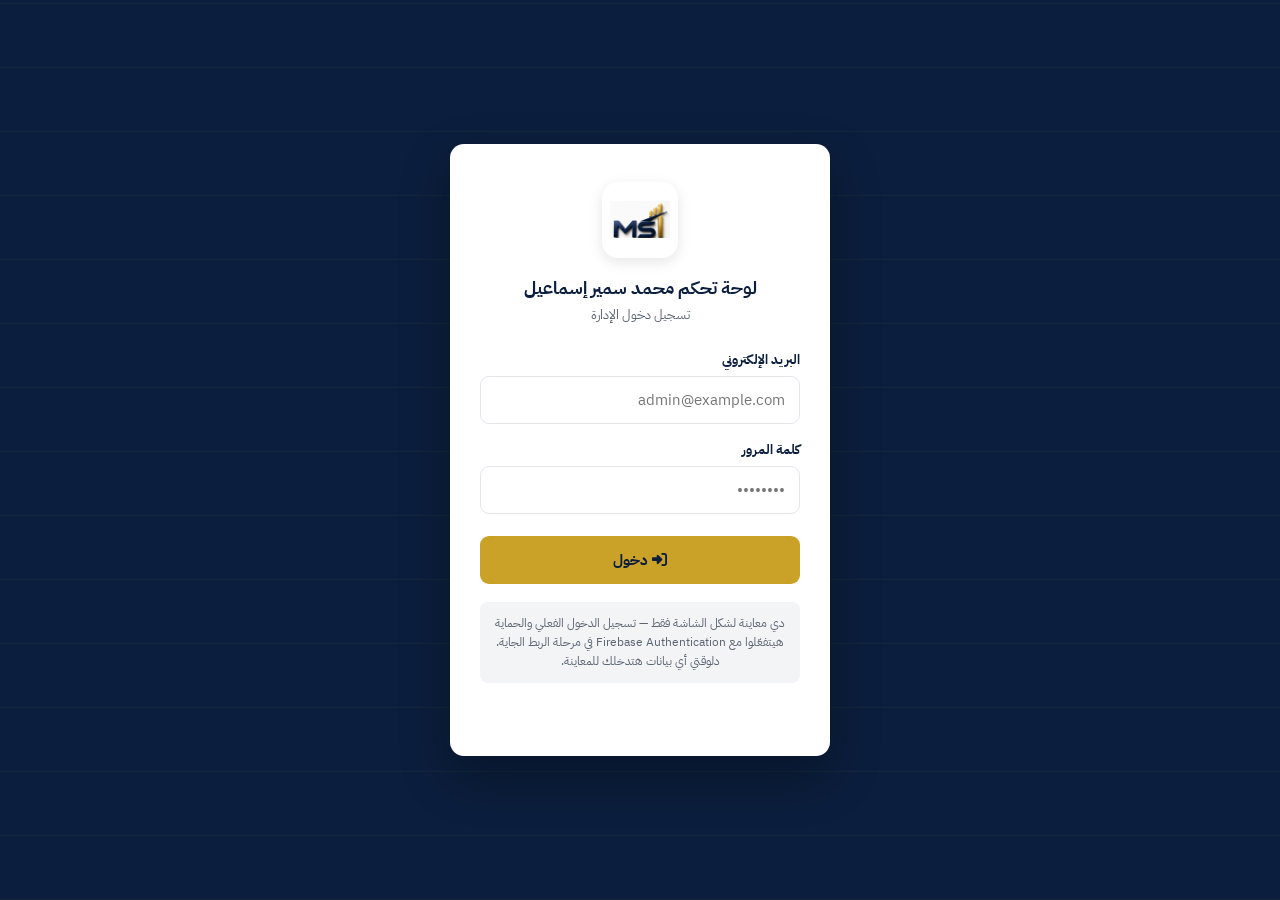
<file: admin.html>
<!DOCTYPE html>
<html lang="ar" dir="rtl">
<head>
<meta charset="UTF-8">
<meta name="viewport" content="width=device-width, initial-scale=1.0">
<title>لوحة التحكم | محمد سمير إسماعيل</title>
<meta name="robots" content="noindex, nofollow">
<link href="https://fonts.googleapis.com/css2?family=IBM+Plex+Sans+Arabic:wght@300;400;500;600;700&display=swap" rel="stylesheet">
<link rel="stylesheet" href="https://cdnjs.cloudflare.com/ajax/libs/font-awesome/6.5.1/css/all.min.css">
<style>
  :root{
    --navy:#0B1E3D; --navy-2:#122A52; --gold:#C9A227; --gold-light:#E4C766;
    --white:#FFFFFF; --gray-bg:#F3F4F6; --gray-line:#E3E5EA; --text-muted:#5B6472;
    --radius:14px; --shadow:0 10px 30px rgba(11,30,61,0.08); --sidebar-w:260px;
  }
  *{box-sizing:border-box;margin:0;padding:0;}
  body{font-family:'IBM Plex Sans Arabic',sans-serif;background:var(--gray-bg);color:var(--navy);}
  a{text-decoration:none;color:inherit;} ul{list-style:none;} button{font-family:inherit;cursor:pointer;border:none;}

  /* ===== LOGIN SCREEN ===== */
  #loginScreen{
    position:fixed;inset:0;background:var(--navy);display:flex;align-items:center;justify-content:center;
    z-index:2000;padding:20px;
  }
  #loginScreen::before{
    content:"";position:absolute;inset:0;
    background-image:repeating-linear-gradient(0deg, rgba(201,162,39,.06) 0px, rgba(201,162,39,.06) 1px, transparent 1px, transparent 64px);
  }
  .login-box{
    position:relative;z-index:2;background:var(--white);width:100%;max-width:380px;border-radius:var(--radius);
    padding:38px 30px;box-shadow:0 20px 50px rgba(0,0,0,.3);
  }
  .login-box .logo-badge{
    width:56px;height:56px;border-radius:50%;margin:0 auto 16px;
    background:linear-gradient(145deg,var(--gold-light),var(--gold));
    display:flex;align-items:center;justify-content:center;font-weight:900;color:var(--navy);font-size:24px;
  }
  .logo-mark-lg{
    width:76px;height:76px;border-radius:16px;margin:0 auto 16px;background:#fff;
    display:flex;align-items:center;justify-content:center;box-shadow:0 4px 14px rgba(0,0,0,.1);padding:8px;
  }
  .logo-mark-lg img{width:100%;height:100%;object-fit:contain;}
  .logo-mark-sm{
    width:40px;height:40px;border-radius:10px;background:#fff;flex-shrink:0;
    display:flex;align-items:center;justify-content:center;padding:4px;
  }
  .logo-mark-sm img{width:100%;height:100%;object-fit:contain;}
  .login-box h1{font-size:18px;text-align:center;margin-bottom:4px;}
  .login-box p.sub{text-align:center;color:var(--text-muted);font-size:13px;margin-bottom:26px;}
  .field{margin-bottom:16px;}
  .field label{display:block;font-size:13px;font-weight:700;margin-bottom:7px;}
  .field input{
    width:100%;padding:12px 14px;border-radius:9px;border:1px solid var(--gray-line);font-size:14.5px;font-family:inherit;
  }
  .login-btn{
    width:100%;padding:13px;border-radius:9px;background:var(--gold);color:var(--navy);font-weight:800;font-size:15px;margin-top:6px;
  }
  .login-btn:hover{background:var(--gold-light);}
  .login-note{
    margin-top:18px;font-size:12px;color:var(--text-muted);background:var(--gray-bg);
    padding:12px;border-radius:8px;text-align:center;line-height:1.6;
  }

  /* ===== ADMIN SHELL ===== */
  #adminShell{display:none;position:fixed;inset:0;z-index:1900;overflow-y:auto;background:var(--gray-bg);}
  #adminShell.active{display:flex;}
  .sidebar{
    width:var(--sidebar-w);background:var(--navy);color:#fff;flex-shrink:0;
    display:flex;flex-direction:column;position:sticky;top:0;height:100vh;overflow-y:auto;
  }
  .sidebar-brand{padding:22px 20px;display:flex;align-items:center;gap:12px;border-bottom:1px solid rgba(255,255,255,.08);}
  .sidebar-brand .logo-badge{
    width:38px;height:38px;border-radius:50%;background:linear-gradient(145deg,var(--gold-light),var(--gold));
    display:flex;align-items:center;justify-content:center;font-weight:900;color:var(--navy);font-size:16px;flex-shrink:0;
  }
  .sidebar-brand strong{font-size:13.5px;display:block;}
  .sidebar-brand span{font-size:11px;color:rgba(255,255,255,.5);}
  .side-group{padding:16px 12px 4px;font-size:11px;color:rgba(255,255,255,.4);font-weight:700;letter-spacing:.4px;}
  .side-link{
    display:flex;align-items:center;gap:12px;padding:12px 18px;margin:2px 10px;border-radius:9px;
    font-size:14px;color:rgba(255,255,255,.75);transition:.2s;
  }
  .side-link i{width:18px;text-align:center;color:rgba(255,255,255,.5);}
  .side-link:hover{background:rgba(255,255,255,.06);color:#fff;}
  .side-link.active{background:rgba(201,162,39,.15);color:var(--gold-light);}
  .side-link.active i{color:var(--gold-light);}

  .main-area{flex:1;min-width:0;}
  .topbar{
    background:#fff;border-bottom:1px solid var(--gray-line);padding:16px 28px;
    display:flex;align-items:center;justify-content:space-between;position:sticky;top:0;z-index:10;
  }
  .topbar h2{font-size:17px;}
  .topbar-actions{display:flex;align-items:center;gap:14px;}
  .admin-chip{display:flex;align-items:center;gap:10px;font-size:13.5px;font-weight:700;}
  .admin-chip .dot{width:34px;height:34px;border-radius:50%;background:var(--navy);color:#fff;display:flex;align-items:center;justify-content:center;font-weight:800;}
  .logout-btn{background:var(--gray-bg);padding:9px 16px;border-radius:8px;font-size:13px;font-weight:700;color:var(--navy);}
  .logout-btn:hover{background:var(--gray-line);}

  .panel{display:none;padding:28px;}
  .panel.active{display:block;}

  .stats-grid{display:grid;grid-template-columns:repeat(5,1fr);gap:18px;margin-bottom:28px;}
  .stat-card{background:#fff;border-radius:var(--radius);padding:22px;border:1px solid var(--gray-line);}
  .stat-card i{color:var(--gold);font-size:20px;margin-bottom:12px;}
  .stat-card strong{display:block;font-size:26px;font-weight:800;}
  .stat-card span{font-size:12.5px;color:var(--text-muted);}

  .card{background:#fff;border-radius:var(--radius);border:1px solid var(--gray-line);padding:24px;margin-bottom:20px;}
  .card h3{font-size:15.5px;margin-bottom:16px;}

  .quick-grid{display:grid;grid-template-columns:repeat(6,1fr);gap:14px;}
  .quick-item{
    background:var(--gray-bg);border:1px solid var(--gray-line);border-radius:12px;
    padding:20px 10px;text-align:center;cursor:pointer;transition:.2s;
  }
  .quick-item:hover{background:rgba(201,162,39,.1);border-color:var(--gold);transform:translateY(-3px);}
  .quick-item i{font-size:22px;color:var(--gold);display:block;margin-bottom:10px;}
  .quick-item span{font-size:12px;font-weight:700;color:var(--navy);}
  @media(max-width:980px){.quick-grid{grid-template-columns:repeat(3,1fr);}}
  @media(max-width:760px){.quick-grid{grid-template-columns:repeat(2,1fr);}}

  table{width:100%;border-collapse:collapse;font-size:13.5px;}
  th,td{padding:12px 10px;text-align:right;border-bottom:1px solid var(--gray-line);}
  th{color:var(--text-muted);font-weight:700;font-size:12.5px;}
  .badge{padding:4px 10px;border-radius:20px;font-size:11.5px;font-weight:700;background:rgba(201,162,39,.12);color:#8a6d10;}
  .row-actions button{background:none;color:var(--text-muted);font-size:14px;padding:4px 6px;}
  .row-actions button:hover{color:var(--navy);}

  .empty-state{
    text-align:center;padding:60px 20px;color:var(--text-muted);
  }
  .empty-state i{font-size:34px;color:var(--gold);margin-bottom:14px;display:block;}
  .empty-state h3{color:var(--navy);font-size:16px;margin-bottom:8px;}
  .empty-state p{font-size:13.5px;max-width:420px;margin:0 auto;}

  .card-head{display:flex;align-items:center;justify-content:space-between;margin-bottom:16px;flex-wrap:wrap;gap:10px;}
  .card-head h3{margin-bottom:0;}
  .add-btn{
    background:var(--gold);color:var(--navy);padding:10px 18px;border-radius:8px;font-size:13.5px;font-weight:700;
    display:inline-flex;align-items:center;gap:8px;
  }
  .add-btn:hover{background:var(--gold-light);}
  .add-form{
    display:none;background:var(--gray-bg);border-radius:12px;padding:20px;margin-bottom:20px;border:1px solid var(--gray-line);
  }
  .add-form.open{display:block;}
  .form-grid-admin{display:grid;grid-template-columns:1fr 1fr;gap:14px;}
  .form-grid-admin .f.full{grid-column:1/-1;}
  .form-grid-admin .f label{display:block;font-size:12.5px;font-weight:700;margin-bottom:6px;color:var(--text-muted);}
  .form-grid-admin .f input, .form-grid-admin .f select, .form-grid-admin .f textarea{
    width:100%;padding:11px 12px;border-radius:8px;border:1px solid var(--gray-line);font-family:inherit;font-size:13.5px;background:#fff;
  }
  .form-grid-admin .f textarea{resize:vertical;}
  .form-btns{display:flex;gap:10px;margin-top:16px;flex-wrap:wrap;}
  .save-btn{background:var(--navy);color:#fff;padding:11px 22px;border-radius:8px;font-size:13.5px;font-weight:700;display:inline-flex;align-items:center;gap:8px;}
  .save-btn:hover{background:var(--navy-2);}
  .cancel-btn{background:var(--gray-line);color:var(--navy);padding:11px 22px;border-radius:8px;font-size:13.5px;font-weight:700;display:inline-flex;align-items:center;gap:8px;}
  .cancel-btn:hover{background:#d7d9de;}
  .hint{color:var(--text-muted);font-size:12.5px;margin-top:6px;}
  @media(max-width:760px){.form-grid-admin{grid-template-columns:1fr;}}

  .burger-admin{display:none;background:none;font-size:20px;color:var(--navy);}

  @media(max-width:980px){
    .stats-grid{grid-template-columns:repeat(2,1fr);}
  }
  @media(max-width:760px){
    .sidebar{position:fixed;insetInlineStart:0;top:0;z-index:1500;transform:translateX(100%);transition:.3s;}
    html[dir="rtl"] .sidebar{transform:translateX(100%);}
    .sidebar.open{transform:translateX(0);}
    .burger-admin{display:block;}
    .stats-grid{grid-template-columns:1fr 1fr;}
    .panel{padding:18px;}
  }

</style>
</head>
<body>

<!-- ===== LOGIN SCREEN ===== -->
<div id="loginScreen">
  <div class="login-box">
    <div class="logo-mark-lg"><img src="logo-icon.png" alt="محمد سمير إسماعيل"></div>
    <h1>لوحة تحكم محمد سمير إسماعيل</h1>
    <p class="sub">تسجيل دخول الإدارة</p>
    <form id="loginForm">
      <div class="field"><label>البريد الإلكتروني</label><input type="email" required placeholder="admin@example.com"></div>
      <div class="field"><label>كلمة المرور</label><input type="password" required placeholder="••••••••"></div>
      <button type="submit" class="login-btn"><i class="fa-solid fa-right-to-bracket"></i> دخول</button>
    </form>
    <div class="login-note">
      دي معاينة لشكل الشاشة فقط — تسجيل الدخول الفعلي والحماية هيتفعّلوا مع Firebase Authentication في مرحلة الربط الجاية. دلوقتي أي بيانات هتدخلك للمعاينة.
    </div>
    <a href="index.html" id="loginBackToSite" style="display:block;text-align:center;margin-top:16px;color:rgba(255,255,255,.6);font-size:12.5px;">→ رجوع لموقع المكتب</a>
  </div>
</div>

<!-- ===== ADMIN SHELL ===== -->
<div id="adminShell">
  <aside class="sidebar" id="sidebar">
    <div class="sidebar-brand">
      <div class="logo-mark-sm"><img src="logo-icon.png" alt="محمد سمير إسماعيل"></div>
      <div><strong>لوحة التحكم</strong><span>محمد سمير إسماعيل</span></div>
    </div>

    <div class="side-group">عام</div>
    <a class="side-link active" data-panel="dashboard"><i class="fa-solid fa-gauge"></i> الرئيسية</a>

    <div class="side-group">المحتوى</div>
    <a class="side-link" data-panel="services"><i class="fa-solid fa-briefcase"></i> إدارة الخدمات</a>
    <a class="side-link" data-panel="articles"><i class="fa-solid fa-newspaper"></i> إدارة المقالات</a>
    <a class="side-link" data-panel="homepage"><i class="fa-solid fa-house"></i> الصفحة الرئيسية</a>
    <a class="side-link" data-panel="faqs"><i class="fa-solid fa-circle-question"></i> الأسئلة الشائعة</a>
    <a class="side-link" data-panel="testimonials"><i class="fa-solid fa-comment-dots"></i> آراء العملاء</a>

    <div class="side-group">العملاء</div>
    <a class="side-link" data-panel="clients"><i class="fa-solid fa-users"></i> طلبات التواصل</a>

    <div class="side-group">الإعدادات</div>
    <a class="side-link" data-panel="contactinfo"><i class="fa-solid fa-address-book"></i> بيانات التواصل</a>
    <a class="side-link" data-panel="social"><i class="fa-solid fa-share-nodes"></i> وسائل التواصل</a>
    <a class="side-link" data-panel="users"><i class="fa-solid fa-user-shield"></i> المستخدمون والصلاحيات</a>
    <a class="side-link" data-panel="backup"><i class="fa-solid fa-database"></i> نسخ احتياطي</a>
    <a class="side-link" data-panel="activity"><i class="fa-solid fa-clock-rotate-left"></i> سجل النشاط</a>
  </aside>

  <div class="main-area">
    <div class="topbar">
      <div style="display:flex;align-items:center;gap:14px;">
        <button class="burger-admin" id="burgerAdmin"><i class="fa-solid fa-bars"></i></button>
        <h2 id="panelTitle">لوحة التحكم</h2>
      </div>
      <div class="topbar-actions">
        <a href="index.html" id="backToSiteBtn" class="logout-btn" style="text-decoration:none;"><i class="fa-solid fa-arrow-right-to-bracket"></i> رجوع للموقع</a>
        <div class="admin-chip"><div class="dot">م</div> <span>الأدمن</span></div>
        <button class="logout-btn" id="logoutBtn"><i class="fa-solid fa-right-from-bracket"></i> خروج</button>
      </div>
    </div>

    <!-- Dashboard -->
    <section class="panel active" id="panel-dashboard">
      <div class="stats-grid">
        <div class="stat-card"><i class="fa-solid fa-eye"></i><strong>—</strong><span>عدد الزيارات</span></div>
        <div class="stat-card"><i class="fa-solid fa-calendar-check"></i><strong>—</strong><span>طلبات الاستشارة</span></div>
        <div class="stat-card"><i class="fa-solid fa-envelope"></i><strong>—</strong><span>الرسائل</span></div>
        <div class="stat-card"><i class="fa-solid fa-newspaper"></i><strong>—</strong><span>عدد المقالات</span></div>
        <div class="stat-card"><i class="fa-solid fa-briefcase"></i><strong>6</strong><span>عدد الخدمات</span></div>
      </div>
      <div class="card">
        <h3>كل أقسام الموقع</h3>
        <div class="quick-grid">
          <div class="quick-item" data-panel="services"><i class="fa-solid fa-briefcase"></i><span>الخدمات</span></div>
          <div class="quick-item" data-panel="articles"><i class="fa-solid fa-newspaper"></i><span>المقالات</span></div>
          <div class="quick-item" data-panel="homepage"><i class="fa-solid fa-house"></i><span>الصفحة الرئيسية</span></div>
          <div class="quick-item" data-panel="faqs"><i class="fa-solid fa-circle-question"></i><span>الأسئلة الشائعة</span></div>
          <div class="quick-item" data-panel="testimonials"><i class="fa-solid fa-comment-dots"></i><span>آراء العملاء</span></div>
          <div class="quick-item" data-panel="clients"><i class="fa-solid fa-users"></i><span>طلبات العملاء</span></div>
          <div class="quick-item" data-panel="contactinfo"><i class="fa-solid fa-address-book"></i><span>بيانات التواصل</span></div>
          <div class="quick-item" data-panel="social"><i class="fa-solid fa-share-nodes"></i><span>وسائل التواصل</span></div>
          <div class="quick-item" data-panel="users"><i class="fa-solid fa-user-shield"></i><span>المستخدمون</span></div>
          <div class="quick-item" data-panel="backup"><i class="fa-solid fa-database"></i><span>نسخ احتياطي</span></div>
          <div class="quick-item" data-panel="activity"><i class="fa-solid fa-clock-rotate-left"></i><span>سجل النشاط</span></div>
        </div>
      </div>
      <div class="card">
        <div class="empty-state">
          <i class="fa-solid fa-chart-line"></i>
          <h3>الإحصائيات هتظهر هنا فعليًا بعد ربط Firebase</h3>
          <p>الأرقام دلوقتي placeholder بس عشان تشوف شكل اللوحة — هتتحدث تلقائيًا لما نربط البيانات الحقيقية في المرحلة الجاية.</p>
        </div>
      </div>
    </section>

    <!-- Services -->
    <section class="panel" id="panel-services">
      <div class="card">
        <div class="card-head"><h3>الخدمات الحالية (من محتوى الموقع)</h3><button class="add-btn" onclick="toggleForm('form-service')"><i class="fa-solid fa-plus"></i> إضافة خدمة</button></div>
        <div class="add-form" id="form-service">
          <div class="form-grid-admin">
            <div class="f full"><label>اسم الخدمة</label><input type="text" placeholder="مثال: خدمات التسعير التحويلي"></div>
            <div class="f full"><label>وصف مختصر (يظهر في الصفحة الرئيسية)</label><textarea rows="2"></textarea></div>
            <div class="f"><label>أيقونة (اسم Font Awesome)</label><input type="text" placeholder="fa-solid fa-file-invoice"></div>
            <div class="f"><label>الترتيب</label><input type="number" value="7"></div>
            <div class="f full"><label>البنود التفصيلية (كل بند في سطر — تظهر في صفحة "جميع الخدمات")</label><textarea rows="4" placeholder="بند 1&#10;بند 2&#10;بند 3"></textarea></div>
          </div>
          <div class="form-btns"><button class="save-btn">حفظ الخدمة</button><button class="cancel-btn" onclick="toggleForm('form-service')">إلغاء</button></div>
        </div>
        <table>
          <thead><tr><th>الخدمة</th><th>الحالة</th><th></th></tr></thead>
          <tbody>
            <tr><td>إعداد الإقرارات الضريبية</td><td><span class="badge">مفعّلة</span></td><td class="row-actions"><button><i class="fa-solid fa-pen"></i></button><button><i class="fa-solid fa-trash"></i></button></td></tr>
            <tr><td>الاستشارات الضريبية</td><td><span class="badge">مفعّلة</span></td><td class="row-actions"><button><i class="fa-solid fa-pen"></i></button><button><i class="fa-solid fa-trash"></i></button></td></tr>
            <tr><td>الفحص الضريبي</td><td><span class="badge">مفعّلة</span></td><td class="row-actions"><button><i class="fa-solid fa-pen"></i></button><button><i class="fa-solid fa-trash"></i></button></td></tr>
            <tr><td>مراجعة القوائم المالية</td><td><span class="badge">مفعّلة</span></td><td class="row-actions"><button><i class="fa-solid fa-pen"></i></button><button><i class="fa-solid fa-trash"></i></button></td></tr>
            <tr><td>تأسيس الشركات</td><td><span class="badge">مفعّلة</span></td><td class="row-actions"><button><i class="fa-solid fa-pen"></i></button><button><i class="fa-solid fa-trash"></i></button></td></tr>
            <tr><td>دراسات الجدوى الاقتصادية</td><td><span class="badge">مفعّلة</span></td><td class="row-actions"><button><i class="fa-solid fa-pen"></i></button><button><i class="fa-solid fa-trash"></i></button></td></tr>
          </tbody>
        </table>
      </div>
      <p style="color:var(--text-muted);font-size:13px;">التعديل والحذف والإضافة هيتفعّلوا فعليًا بعد ربط Firebase — دي معاينة للشكل فقط.</p>
    </section>

    <!-- Articles -->
    <section class="panel" id="panel-articles">
      <div class="card">
        <div class="card-head"><h3>المقالات</h3><button class="add-btn" onclick="toggleForm('form-article')"><i class="fa-solid fa-plus"></i> إضافة مقال</button></div>
        <div class="add-form" id="form-article">
          <div class="form-grid-admin">
            <div class="f"><label>عنوان المقال</label><input type="text" placeholder="مثال: أهم التعديلات على قانون الضريبة"></div>
            <div class="f"><label>التصنيف</label><input type="text" placeholder="تحديثات قانونية"></div>
            <div class="f"><label>رابط المقال (Slug)</label><input type="text" placeholder="tax-law-updates-2026"></div>
            <div class="f"><label>تاريخ النشر</label><input type="date"></div>
            <div class="f full"><label>صورة المقال</label><input type="file" accept="image/*"></div>
            <div class="f full"><label>محتوى المقال</label><textarea rows="5" placeholder="اكتب محتوى المقال هنا..."></textarea></div>
            <div class="f"><label>عنوان SEO (Meta Title)</label><input type="text"></div>
            <div class="f"><label>وصف SEO (Meta Description)</label><input type="text"></div>
          </div>
          <div class="form-btns"><button class="save-btn">حفظ المقال</button><button class="cancel-btn" onclick="toggleForm('form-article')">إلغاء</button></div>
        </div>
        <table>
          <thead><tr><th>العنوان</th><th>التصنيف</th><th>التاريخ</th><th>الحالة</th><th></th></tr></thead>
          <tbody>
            <tr><td>أهم التعديلات على قانون الضريبة على الدخل</td><td>تحديثات قانونية</td><td>—</td><td><span class="badge">منشور</span></td><td class="row-actions"><button><i class="fa-solid fa-pen"></i></button><button><i class="fa-solid fa-trash"></i></button></td></tr>
            <tr><td>خطوات تقديم الإقرار الضريبي بدون أخطاء</td><td>إرشادات</td><td>—</td><td><span class="badge">منشور</span></td><td class="row-actions"><button><i class="fa-solid fa-pen"></i></button><button><i class="fa-solid fa-trash"></i></button></td></tr>
            <tr><td>كيف تستعد لفحص ضريبي بثقة</td><td>فحص ضريبي</td><td>—</td><td><span class="badge">منشور</span></td><td class="row-actions"><button><i class="fa-solid fa-pen"></i></button><button><i class="fa-solid fa-trash"></i></button></td></tr>
          </tbody>
        </table>
      </div>
      <p class="hint">الإضافة والتعديل والحذف هيتفعّلوا فعليًا بعد ربط Firebase — دي معاينة للشكل والحقول.</p>
    </section>

    <!-- Homepage content -->
    <section class="panel" id="panel-homepage">
      <div class="card">
        <h3>قسم Hero (أعلى الصفحة الرئيسية)</h3>
        <div class="form-grid-admin">
          <div class="f full"><label>العنوان الرئيسي</label><input type="text" value="خبرة محاسبية وضريبية تمنح أعمالك الثقة والاستقرار"></div>
          <div class="f full"><label>الوصف تحت العنوان</label><textarea rows="2">نرافق شركتك خطوة بخطوة في الإقرارات الضريبية، الفحص الضريبي، الاستشارات، ومراجعة القوائم المالية.</textarea></div>
          <div class="f"><label>نص الزر الأول</label><input type="text" value="احجز استشارة"></div>
          <div class="f"><label>نص الزر الثاني</label><input type="text" value="تواصل عبر واتساب"></div>
          <div class="f"><label>سنوات الخبرة</label><input type="text" value="15+"></div>
          <div class="f"><label>عدد العملاء</label><input type="text" value="300+"></div>
        </div>
      </div>
      <div class="card">
        <h3>قسم من نحن (معاينة الصفحة الرئيسية)</h3>
        <div class="form-grid-admin">
          <div class="f full"><label>رسالتنا</label><textarea rows="2">تقديم حلول محاسبية وضريبية دقيقة تحمي أعمال عملائنا.</textarea></div>
          <div class="f full"><label>رؤيتنا</label><textarea rows="2">أن نكون الشريك الضريبي الأول الموثوق للشركات الناشئة والمؤسسات.</textarea></div>
        </div>
      </div>
      <div class="card">
        <h3>الشعار والصور</h3>
        <div class="form-grid-admin">
          <div class="f"><label>شعار المكتب</label><input type="file" accept="image/*"></div>
          <div class="f"><label>صورة خلفية Hero (اختياري)</label><input type="file" accept="image/*"></div>
        </div>
      </div>
      <div class="form-btns"><button class="save-btn">حفظ تعديلات الصفحة الرئيسية</button></div>
      <p class="hint">الحفظ الفعلي هيتفعّل بعد ربط Firebase — دي معاينة للحقول.</p>
    </section>

    <!-- FAQs -->
    <section class="panel" id="panel-faqs">
      <div class="card">
        <div class="card-head"><h3>الأسئلة الشائعة</h3><button class="add-btn" onclick="toggleForm('form-faq')"><i class="fa-solid fa-plus"></i> إضافة سؤال</button></div>
        <div class="add-form" id="form-faq">
          <div class="form-grid-admin">
            <div class="f full"><label>السؤال</label><input type="text" placeholder="مثال: ما هي مواعيد تقديم الإقرارات الضريبية؟"></div>
            <div class="f full"><label>الإجابة</label><textarea rows="3"></textarea></div>
            <div class="f"><label>الترتيب</label><input type="number" value="1"></div>
          </div>
          <div class="form-btns"><button class="save-btn">حفظ السؤال</button><button class="cancel-btn" onclick="toggleForm('form-faq')">إلغاء</button></div>
        </div>
        <table>
          <thead><tr><th>السؤال</th><th>الترتيب</th><th></th></tr></thead>
          <tbody>
            <tr><td>ما هي مواعيد تقديم الإقرارات الضريبية؟</td><td>1</td><td class="row-actions"><button><i class="fa-solid fa-pen"></i></button><button><i class="fa-solid fa-trash"></i></button></td></tr>
            <tr><td>هل تقدمون خدمات لأصحاب المشروعات الناشئة؟</td><td>2</td><td class="row-actions"><button><i class="fa-solid fa-pen"></i></button><button><i class="fa-solid fa-trash"></i></button></td></tr>
            <tr><td>هل بياناتنا المالية آمنة معكم؟</td><td>3</td><td class="row-actions"><button><i class="fa-solid fa-pen"></i></button><button><i class="fa-solid fa-trash"></i></button></td></tr>
            <tr><td>كيف أطلب استشارة أولى؟</td><td>4</td><td class="row-actions"><button><i class="fa-solid fa-pen"></i></button><button><i class="fa-solid fa-trash"></i></button></td></tr>
            <tr><td>هل تمثلون العميل أمام مأمورية الضرائب؟</td><td>5</td><td class="row-actions"><button><i class="fa-solid fa-pen"></i></button><button><i class="fa-solid fa-trash"></i></button></td></tr>
          </tbody>
        </table>
      </div>
      <p class="hint">الإضافة والتعديل والحذف هيتفعّلوا فعليًا بعد ربط Firebase.</p>
    </section>

    <!-- Testimonials -->
    <section class="panel" id="panel-testimonials">
      <div class="card">
        <div class="card-head"><h3>آراء العملاء</h3><button class="add-btn" onclick="toggleForm('form-testi')"><i class="fa-solid fa-plus"></i> إضافة رأي</button></div>
        <div class="add-form" id="form-testi">
          <div class="form-grid-admin">
            <div class="f"><label>اسم العميل / الصفة</label><input type="text" placeholder="مثال: صاحب شركة تجارية"></div>
            <div class="f"><label>المنطقة</label><input type="text" placeholder="القاهرة"></div>
            <div class="f full"><label>نص الرأي</label><textarea rows="3"></textarea></div>
          </div>
          <div class="form-btns"><button class="save-btn">حفظ الرأي</button><button class="cancel-btn" onclick="toggleForm('form-testi')">إلغاء</button></div>
        </div>
        <table>
          <thead><tr><th>الاسم / الصفة</th><th>المنطقة</th><th></th></tr></thead>
          <tbody>
            <tr><td>صاحب شركة تجارية</td><td>القاهرة</td><td class="row-actions"><button><i class="fa-solid fa-pen"></i></button><button><i class="fa-solid fa-trash"></i></button></td></tr>
            <tr><td>مدير مالي</td><td>مصر الجديدة</td><td class="row-actions"><button><i class="fa-solid fa-pen"></i></button><button><i class="fa-solid fa-trash"></i></button></td></tr>
            <tr><td>مؤسس شركة ناشئة</td><td>القاهرة الجديدة</td><td class="row-actions"><button><i class="fa-solid fa-pen"></i></button><button><i class="fa-solid fa-trash"></i></button></td></tr>
          </tbody>
        </table>
      </div>
      <p class="hint">الإضافة والتعديل والحذف هيتفعّلوا فعليًا بعد ربط Firebase.</p>
    </section>

    <!-- Client / consultation requests -->
    <section class="panel" id="panel-clients">
      <div class="card">
        <div class="card-head">
          <h3>طلبات التواصل والاستشارات</h3>
          <div style="display:flex;gap:10px;">
            <button class="add-btn" style="background:var(--gray-bg);color:var(--navy);"><i class="fa-solid fa-file-excel"></i> تصدير Excel</button>
            <button class="add-btn" style="background:var(--gray-bg);color:var(--navy);"><i class="fa-solid fa-file-pdf"></i> تصدير PDF</button>
          </div>
        </div>
        <div class="form-grid-admin" style="margin-bottom:16px;">
          <div class="f"><label>بحث</label><input type="text" placeholder="ابحث بالاسم أو الهاتف"></div>
          <div class="f"><label>الحالة</label><select><option>الكل</option><option>جديد</option><option>تم التواصل</option><option>مغلق</option></select></div>
        </div>
        <table>
          <thead><tr><th>الاسم</th><th>الهاتف</th><th>الخدمة المطلوبة</th><th>التاريخ</th><th>الحالة</th><th></th></tr></thead>
          <tbody>
            <tr><td colspan="6" style="text-align:center;color:var(--text-muted);padding:26px;">لا توجد طلبات بعد — هتظهر هنا تلقائيًا بمجرد ما عميل يبعت من نموذج "طلب استشارة" على الموقع.</td></tr>
          </tbody>
        </table>
      </div>
      <p class="hint">الطلبات هتتسجل تلقائيًا هنا بعد ربط Firebase بنموذج الاستشارة.</p>
    </section>

    <!-- Contact info -->
    <section class="panel" id="panel-contactinfo">
      <div class="card">
        <h3>بيانات التواصل الظاهرة في الموقع</h3>
        <div class="form-grid-admin">
          <div class="f full"><label>العنوان</label><input type="text" value="23 ش صلاح سالم، مصر الجديدة، القاهرة — أمام بانوراما حرب 6 أكتوبر"></div>
          <div class="f"><label>الهاتف / واتساب</label><input type="text" value="01063060656"></div>
          <div class="f"><label>البريد الإلكتروني</label><input type="email" placeholder="info@example.com"></div>
          <div class="f"><label>أيام العمل</label><input type="text" value="الأحد – الخميس"></div>
          <div class="f"><label>ساعات العمل</label><input type="text" value="9 صباحاً – 5 مساءً"></div>
          <div class="f full"><label>رابط خرائط جوجل</label><input type="text" placeholder="https://maps.google.com/..."></div>
        </div>
        <div class="form-btns"><button class="save-btn">حفظ بيانات التواصل</button></div>
      </div>
      <p class="hint">الحفظ الفعلي هيتفعّل بعد ربط Firebase.</p>
    </section>

    <!-- Social links -->
    <section class="panel" id="panel-social">
      <div class="card">
        <h3>روابط التواصل الاجتماعي</h3>
        <div class="form-grid-admin">
          <div class="f"><label><i class="fa-brands fa-facebook-f"></i> فيسبوك</label><input type="text" placeholder="https://facebook.com/..."></div>
          <div class="f"><label><i class="fa-brands fa-whatsapp"></i> واتساب</label><input type="text" value="https://wa.me/201063060656"></div>
          <div class="f"><label><i class="fa-brands fa-linkedin-in"></i> لينكدإن</label><input type="text" placeholder="https://linkedin.com/..."></div>
          <div class="f"><label><i class="fa-brands fa-instagram"></i> إنستجرام (اختياري)</label><input type="text" placeholder="https://instagram.com/..."></div>
        </div>
        <div class="form-btns"><button class="save-btn">حفظ الروابط</button></div>
      </div>
      <p class="hint">الحفظ الفعلي هيتفعّل بعد ربط Firebase.</p>
    </section>

    <!-- Users & permissions -->
    <section class="panel" id="panel-users">
      <div class="card">
        <div class="card-head"><h3>المستخدمون والصلاحيات</h3><button class="add-btn" onclick="toggleForm('form-user')"><i class="fa-solid fa-plus"></i> إضافة مستخدم</button></div>
        <div class="add-form" id="form-user">
          <div class="form-grid-admin">
            <div class="f"><label>الاسم</label><input type="text"></div>
            <div class="f"><label>البريد الإلكتروني</label><input type="email"></div>
            <div class="f"><label>كلمة المرور المبدئية</label><input type="password"></div>
            <div class="f">
              <label>الصلاحية</label>
              <select>
                <option>أدمن رئيسي (كل الصلاحيات)</option>
                <option>إدارة المحتوى فقط</option>
                <option>إدارة طلبات العملاء فقط</option>
              </select>
            </div>
          </div>
          <div class="form-btns"><button class="save-btn">إضافة المستخدم</button><button class="cancel-btn" onclick="toggleForm('form-user')">إلغاء</button></div>
        </div>
        <table>
          <thead><tr><th>الاسم</th><th>البريد الإلكتروني</th><th>الصلاحية</th><th></th></tr></thead>
          <tbody>
            <tr><td>محمد سمير إسماعيل</td><td>—</td><td><span class="badge">أدمن رئيسي</span></td><td class="row-actions"><button><i class="fa-solid fa-pen"></i></button></td></tr>
          </tbody>
        </table>
      </div>
      <p class="hint">إضافة وتعديل صلاحيات المستخدمين هتتفعّل فعليًا بعد ربط Firebase Authentication.</p>
    </section>

    <!-- Backup -->
    <section class="panel" id="panel-backup">
      <div class="card">
        <h3>نسخ احتياطي واستعادة</h3>
        <p style="color:var(--text-muted);font-size:14px;margin-bottom:18px;">تحميل نسخة كاملة من بيانات الموقع (الخدمات، المقالات، الأسئلة الشائعة، طلبات العملاء) أو استعادة نسخة سابقة.</p>
        <div class="form-btns">
          <button class="save-btn"><i class="fa-solid fa-download"></i> تحميل نسخة احتياطية</button>
          <button class="cancel-btn"><i class="fa-solid fa-upload"></i> استعادة من ملف</button>
        </div>
      </div>
      <p class="hint">التفعيل الفعلي هيكون بعد ربط Firebase.</p>
    </section>

    <!-- Activity log -->
    <section class="panel" id="panel-activity">
      <div class="card">
        <h3>سجل النشاط</h3>
        <table>
          <thead><tr><th>الإجراء</th><th>بواسطة</th><th>التاريخ</th></tr></thead>
          <tbody>
            <tr><td colspan="3" style="text-align:center;color:var(--text-muted);padding:26px;">هيتسجل هنا كل تعديل يحصل في اللوحة (إضافة/تعديل/حذف) بمجرد ربط Firebase.</td></tr>
          </tbody>
        </table>
      </div>
    </section>
  </div>
</div>

<script>
document.addEventListener('DOMContentLoaded', () => {
  const loginForm = document.getElementById('loginForm');
  if (loginForm) loginForm.addEventListener('submit', (e) => {
    e.preventDefault();
    if (loginScreen) loginScreen.style.display = 'none';
    if (adminShell) adminShell.classList.add('active');
  });
  const logoutBtn = document.getElementById('logoutBtn');
  if (logoutBtn) logoutBtn.addEventListener('click', () => {
    if (adminShell) adminShell.classList.remove('active');
    if (loginScreen) loginScreen.style.display = 'flex';
  });

  const sideLinks = document.querySelectorAll('.side-link');
  const panelTitle = document.getElementById('panelTitle');
  function goToPanel(panelId, label){
    sideLinks.forEach(l => l.classList.toggle('active', l.dataset.panel === panelId));
    document.querySelectorAll('.panel').forEach(p => p.classList.remove('active'));
    const target = document.getElementById('panel-' + panelId);
    if (target) target.classList.add('active');
    if (panelTitle) panelTitle.textContent = label;
    const sidebar = document.getElementById('sidebar');
    if (sidebar) sidebar.classList.remove('open');
    window.scrollTo({top:0, behavior:'smooth'});
  }
  sideLinks.forEach(link => {
    link.addEventListener('click', () => goToPanel(link.dataset.panel, link.textContent.trim()));
  });
  document.querySelectorAll('.quick-item').forEach(item => {
    item.addEventListener('click', () => goToPanel(item.dataset.panel, item.querySelector('span').textContent.trim()));
  });

  const burgerAdmin = document.getElementById('burgerAdmin');
  if (burgerAdmin) burgerAdmin.addEventListener('click', () => {
    document.getElementById('sidebar').classList.toggle('open');
  });

  window.toggleForm = function(id){
    document.getElementById(id).classList.toggle('open');
  };
  document.querySelectorAll('.save-btn').forEach(btn => {
    btn.addEventListener('click', (e) => {
      e.preventDefault();
      alert('هيتفعّل الحفظ الفعلي بعد ربط Firebase — دلوقتي دي معاينة للشكل فقط.');
    });
  });
});
</script>
</body>
</html>
</file>
